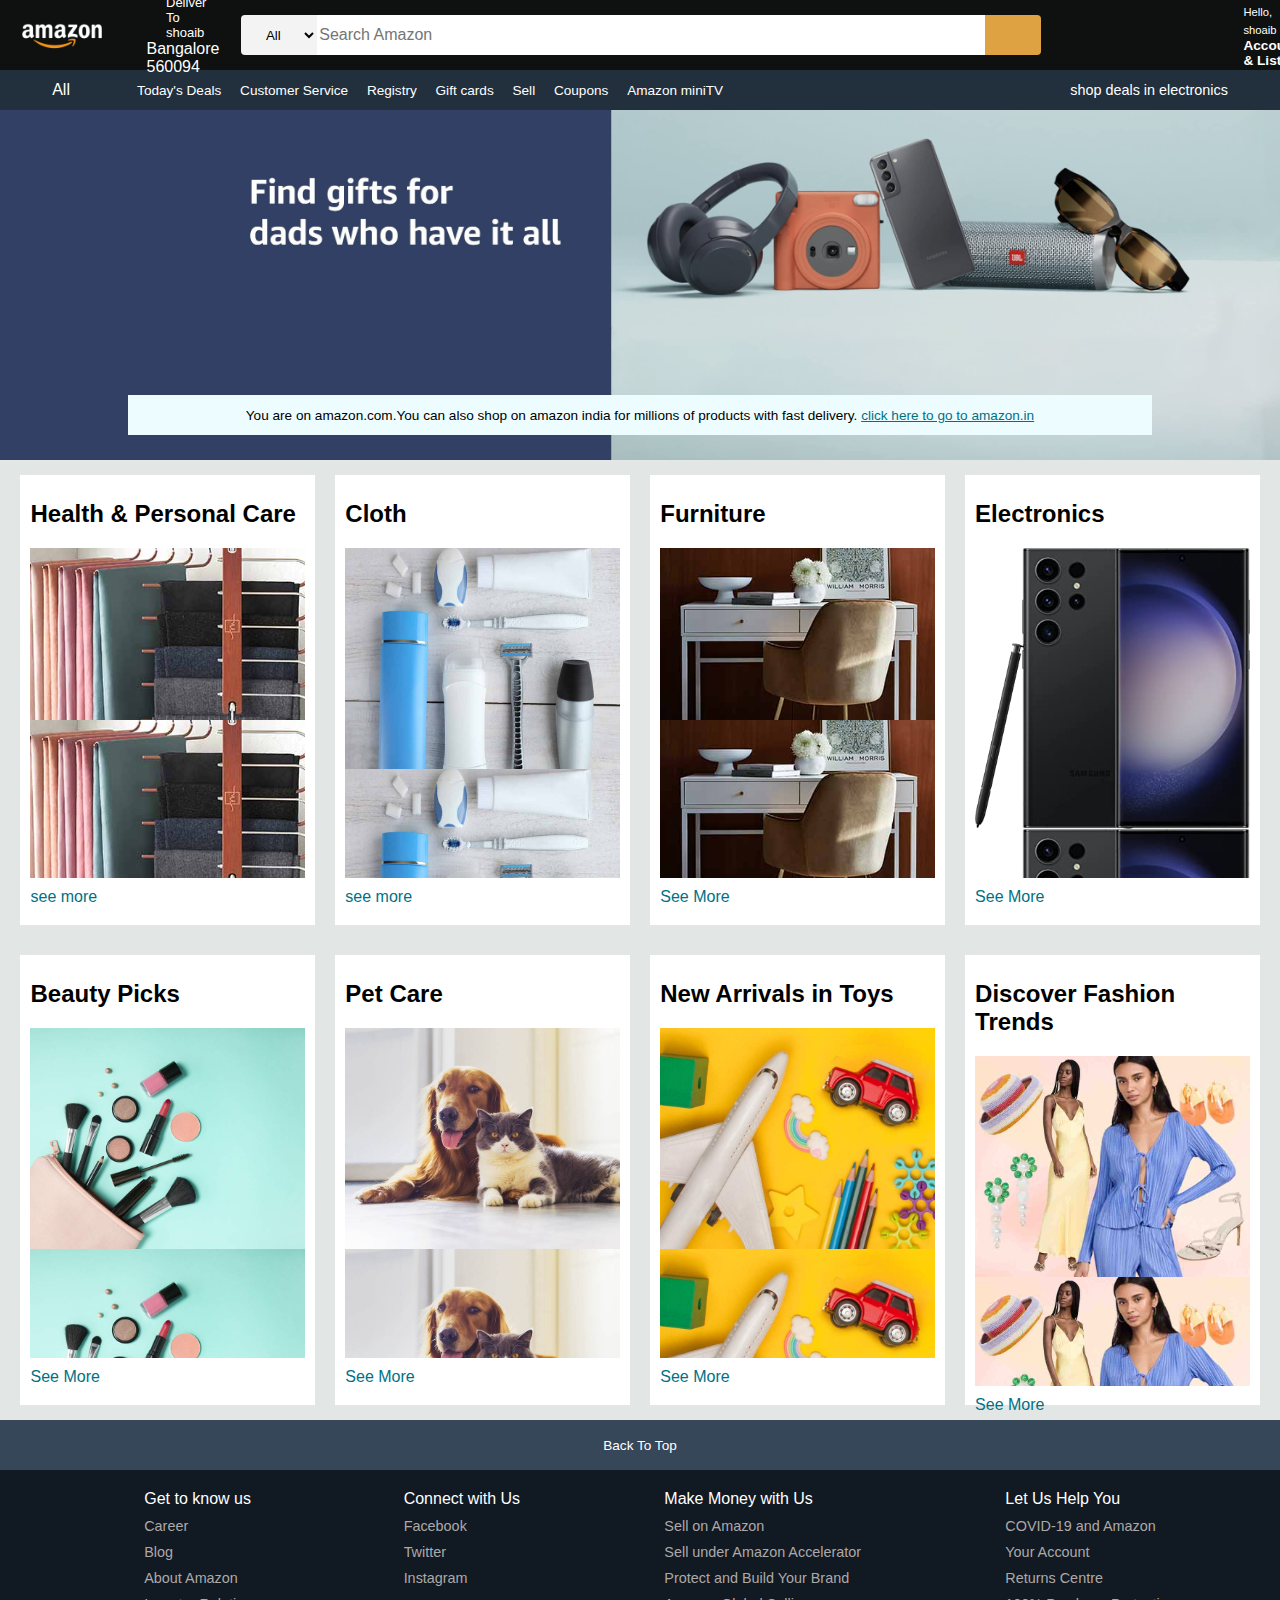
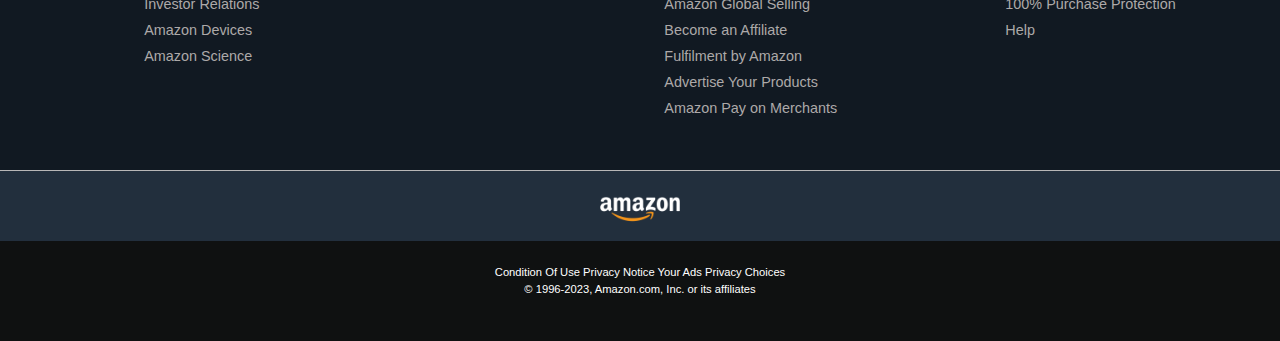
<file: amazon clone/index.htm>
<!DOCTYPE html>
<html lang="en">
<head>
    <meta charset="UTF-8">
    <meta name="viewport" content="width=device-width, initial-scale=1.0">
    <title>Amazon</title>
    <link rel="stylesheet" href="https://cdnjs.cloudflare.com/ajax/libs/font-awesome/6.4.0/css/all.min.css" integrity="sha512-iecdLmaskl7CVkqkXNQ/ZH/XLlvWZOJyj7Yy7tcenmpD1ypASozpmT/E0iPtmFIB46ZmdtAc9eNBvH0H/ZpiBw==" crossorigin="anonymous" referrerpolicy="no-referrer" />
    <link rel="stylesheet" href="style.css">
</head>
<body>
    <div class="navbar">
        <div class="nav-logo border">
            <div class="logo"></div>
        </div>
        <div class="nav-address bd1"><div class="add3">Deliver To shoaib</div> 
            <div class="add_icon">
                <i class="fa-solid fa-location-dot"></i>
                <p class="add2">    Bangalore 560094</p>
            </div>
        </div>
        <div class="nav-search">
            <select class="search-select" >
                <option >All</option>
            </select>
            <input placeholder="Search Amazon" class="search-input">
            <div class="search-icon">
                <i class="fa-solid fa-magnifying-glass fa-lg" style="color: #091120;"></i>
            </div>
        </div>
  
    <div class="nav-signin border">
        <p><span>Hello, shoaib</span></p>
        <p class="nav-second">Account & Lists</p>
    </div>
    <div class="nav-return border">
        <p><span>Returns</span></p>
        <p class="nav-second"> & Orders</p>
    </div>
    <div class="nav-cart border">
        <i class="fa-solid fa-cart-shopping fa-lg" style="color: #dadde2;"></i>
        cart
    </div>
</div>



<div class="panel">
    <div class="panel-all">
        <i class="fa-solid fa-bars fa-lg"></i>
        All
    </div>
    <div class="panel-ops">
        <p>Today's Deals</p>
        <p>Customer Service</p>
        <p>Registry</p>
        <p>Gift cards</p>
        <p>Sell</p>
        <p>Coupons</p>
        <p>Amazon miniTV</p>
    </div>
    <div class="panel-deals">
        <p>shop deals in electronics</p>
    </div>
</div>

<div class="hero-section">
    <div class="hero-msg">
        <p>You are on amazon.com.You can also shop on amazon india for millions of products with fast delivery. <a href="https://www.googleadservices.com/pagead/aclk?sa=L&ai=DChcSEwj-m5GGpbSAAxVCKoMDHYeqAzkYABAAGgJzZg&ohost=www.google.com&cid=CAESauD2YMhX78cR8IfvOVXhZ7wmw3raceF6n1UhW4AziQat7l5-3nO6nD1BLY9eoiPf3PDEpc-NJWmPYyIcgGAAUII3JLXXNgkHcQSpHeZhQ5_hMl44t6SbJEdAr9BwKX1z8YMXQ9KZWXvcEQA&sig=AOD64_3kWgab-TCG3ZX_o9ics0wsR8qQ6g&q&adurl&ved=2ahUKEwi28YqGpbSAAxWxXWwGHVGFClcQ0Qx6BAgNEAE">click here to  go to amazon.in</a></p>
    </div>
</div>

<div class="shop-section">
    <div class="box1 box">
       <div class="box-content">
        <h2>Health & Personal Care</h2>
        <div class="box-img" style="background-image: url('box1_image.jpg');"></div>
       <p>see more</p>
        </div>
    </div>
    <div class="box2 box"><div class="box-content">
        <h2>Cloth</h2>
        <div class="box-img" style="background-image: url('box2_image.jpg');">
       </div>
       <p>see more</p>
        </div></div>
    <div class="box3 box"><div class="box-content">
        <h2>Furniture</h2>
        <div class="box-img" style="background-image: url('box3_image.jpg');">
       </div>
       <p>See More</p>
        </div></div>
    <div class="box4 box"><div class="box-content">
        <h2>Electronics</h2>
        <div class="box-img" style="background-image: url('box4_image.jpg');">
       </div>
       <p>See More</p>
        </div></div>
        <div class="box5 box">
            <div class="box-content">
             <h2>Beauty Picks</h2>
             <div class="box-img" style="background-image: url('box5_image.jpg');">
            </div>
            <p>See More</p>
             </div>
         </div>
         <div class="box6 box"><div class="box-content">
             <h2>Pet Care</h2>
             <div class="box-img" style="background-image: url('box6_image.jpg');">
            </div>
            <p>See More</p>
             </div></div>
         <div class="box7 box"><div class="box-content">
             <h2>New Arrivals in Toys</h2>
             <div class="box-img" style="background-image: url('box7_image.jpg');">
            </div>
            <p>See More</p>
             </div></div>
         <div class="box8 box"><div class="box-content">
             <h2>Discover Fashion Trends</h2>
             <div class="box-img" style="background-image: url('box8_image.jpg');">
            </div>
            <p>See More</p>
             </div></div>
</div>
<footer>
    <div class="foot-panel1">
        Back To Top
    </div>
    <div class="foot-panel2">
        <ul>
            <p>Get to know us</p>
            <a >Career</a>
            <a >Blog</a>
            <a >About Amazon</a>
            <a >Investor Relations</a>
            <a >Amazon Devices</a>
            <a >Amazon Science</a>
        </ul>
       <ul>
        <p>Connect with Us</p>
        <a >Facebook</a>
        <a >Twitter</a>
        <a >Instagram</a>
       </ul> 
       <ul>
        <p>Make Money with Us</p>
        <a >Sell on Amazon</a>
        <a >Sell under Amazon Accelerator</a>
        <a >Protect and Build Your Brand</a>
        <a >Amazon Global Selling</a>
        <a >Become an Affiliate</a>
        <a >Fulfilment by Amazon</a>
        <a >Advertise Your Products</a>
        <a >Amazon Pay on Merchants</a>
       </ul>

       <ul>
        <p>Let Us Help You</p>
        <a >COVID-19 and Amazon </a>
        <a >Your Account</a>
        <a >  Returns Centre</a>
        <a >100% Purchase Protection</a>
        <a >Help</a>

       </ul>

    </div>

    <div class="foot-panel3">
        <div class="logo"></div>
    </div>
    <div class="foot-panel4"> 
        <div class="pages">
            <a >Condition Of Use</a>
            <a >Privacy Notice</a>
            <a >Your Ads Privacy Choices</a>
        </div>
        <div class="copyright">© 1996-2023, Amazon.com, Inc. or its affiliates</div>
    </div>
</footer>
</body>
</html>
</file>
<file: amazon clone/style.css>
*{
     margin: 0;
     font-family: Arial;
     border: border box;
}

.navbar{
    height: 70px;
    background-color: #0f1111;
    color: white;
    display: flex;
    align-items: center;
    justify-self: space-evenly;
}


.nav-logo{
 height: 55px;
 width: 100px;
 margin-left: 10px;
}


.logo{
    background-image: url(amazon_logo.png);
    background-size: cover;
    height: 50px;
    width: 100%;
   
    
}

.border{
    border: 2px solid transparent;
}
.border:hover{
    border: .5px solid white;
}
.bd1{
    border: 2px solid transparent;
}
.bd1:hover{
    border:.5px solid white;
}
.add3{
    margin-left: 50px;
    font-size: 13px;
}
.add1{
    color: #cccccc;
    font-size: 0.65 rem;
    margin-left: 800px;
}
.add2{
    font-size: 1 rem;
    margin-left: .5px;
}
.add_icon{
    display: flex; 
    align-items: center;
    margin-left: 30px;
}

.nav-search{
    display: flex;
    margin-left: 20px;
  
    width: 800px;
    height: 40px;
    border-radius: 4px;
}

.search-select{
     background-color: #f3f3f3;
     width: 80px;
     text-align: center;
     border-top-left-radius: 4px;
    border-bottom-left-radius: 4px;
    border: none;
}
.search-select:hover{
    border: 1px solid black;
}
.search-input{
    width: 700px;
    font-size: 1rem;
    border:none;

}

.search-icon{
    width: 60px;
    display: flex;
    justify-content:center ;
    align-items: center;
    font-size: 1.2 rem;
    background-color: rgb(222, 162, 66);
    border-top-right-radius: 4px;
    border-bottom-right-radius: 4px;
    color: #0f1111;
}
.nav-search.bd1:hover{
    border: 2px solid orange;
}

span{
    font-size: .7rem;
}
.nav-signin{
    margin-left: 200px;
    justify-content: space-evenly;
}
.nav-return{
    margin-left: 40px;
}
.nav-second{
    font-size: 0.85rem;
    font-weight: 700;
    
}

.nav-cart i {
    font-size: 30px;
    margin-right: 5px;
}
.nav-cart{
    font-size: .85rem;
    font-weight: 700;
    margin-left: 40px;
    margin-top: 15px;
}
.panel{
    height: 40px;
    background-color: #222f3d;
    display: flex;
    color: white;
    align-items: center;
    justify-content:space-evenly ;
}
.panel-ops p{
    display: inline;
    margin-left: 15px;
}
.panel-ops{
    width: 70%;
    font-size: 0.85rem;
}
.panel-deals{
    font-size: .9rem;
}

.hero-section{
    background-image: url(hero_image.jpg);
    background-size: cover;
    height: 350px;
    display: flex;
    justify-content: center;
    align-items: flex-end;
}
.hero-msg{
    background-color: rgb(237, 253, 255);
    color: black;
    height: 40px;
    display: flex;
    align-items: center;
    justify-content:center;
    font-size: .85rem;
    width: 80%;
    margin-bottom: 25px;
}
.hero-msg a{
    color:#007185;
}

.shop-section{
    display: flex;
    flex-wrap:wrap ;
    justify-content: space-evenly;
    background-color: #e2e7e6;
}

.box{
    height: 400px;
    width: 23%;
    background-color: white;
    padding: 25px 0px 25px ;
    margin-top: 15px;
    margin-bottom: 15px;
}
.box-img{
    height: 330px;
    background-size: contain;
    margin-top:20px ;
    margin-bottom: 0rem;
}



.box-content{
    margin-left: 10px;
    margin-right: 10px ;
}
.box-content p{
    color: #007185;
    margin-top: 10px;
}
.footer{
    margin-top: 15px;
}
.foot-panel1{
    background-color: #37475a;
    color: white;
    height: 50px;
    display: flex;
    justify-content: center;
    align-items: center;
    font-size: 0.85rem;
}
.foot-panel2{
    background-color: #111922;
    color: white;
    height:300px ;
    display: flex;
    justify-content: space-evenly;
}
ul{
    margin-top: 20px;
}
ul a{
    display: block;
    font-size: .9rem;
    margin-top: 10px;
    color: #ada9a9;
}
.foot-panel3{

    background-color: #222f3d;
    color: rgba(200, 200, 200, 0.435);
    border-top: .001px solid rgb(184, 183, 183);
    height: 70px;
    display: flex;
    justify-content: center;
    align-items: center;
}
.logo{
    background-image: url(amazon_logo.png);
    background-size: cover;
    height: 50px;
    width: 100px;
}
.foot-panel4{
    background-color: #0f1111;
    color: white;
   height: 100px;

}
.pages{
     font-size: .7rem;
     text-align: center;
     padding-top:25px ;

}
.copyright{
     padding-top:5px ;
     font-size: .7rem;
     text-align: center;
}
</file>
